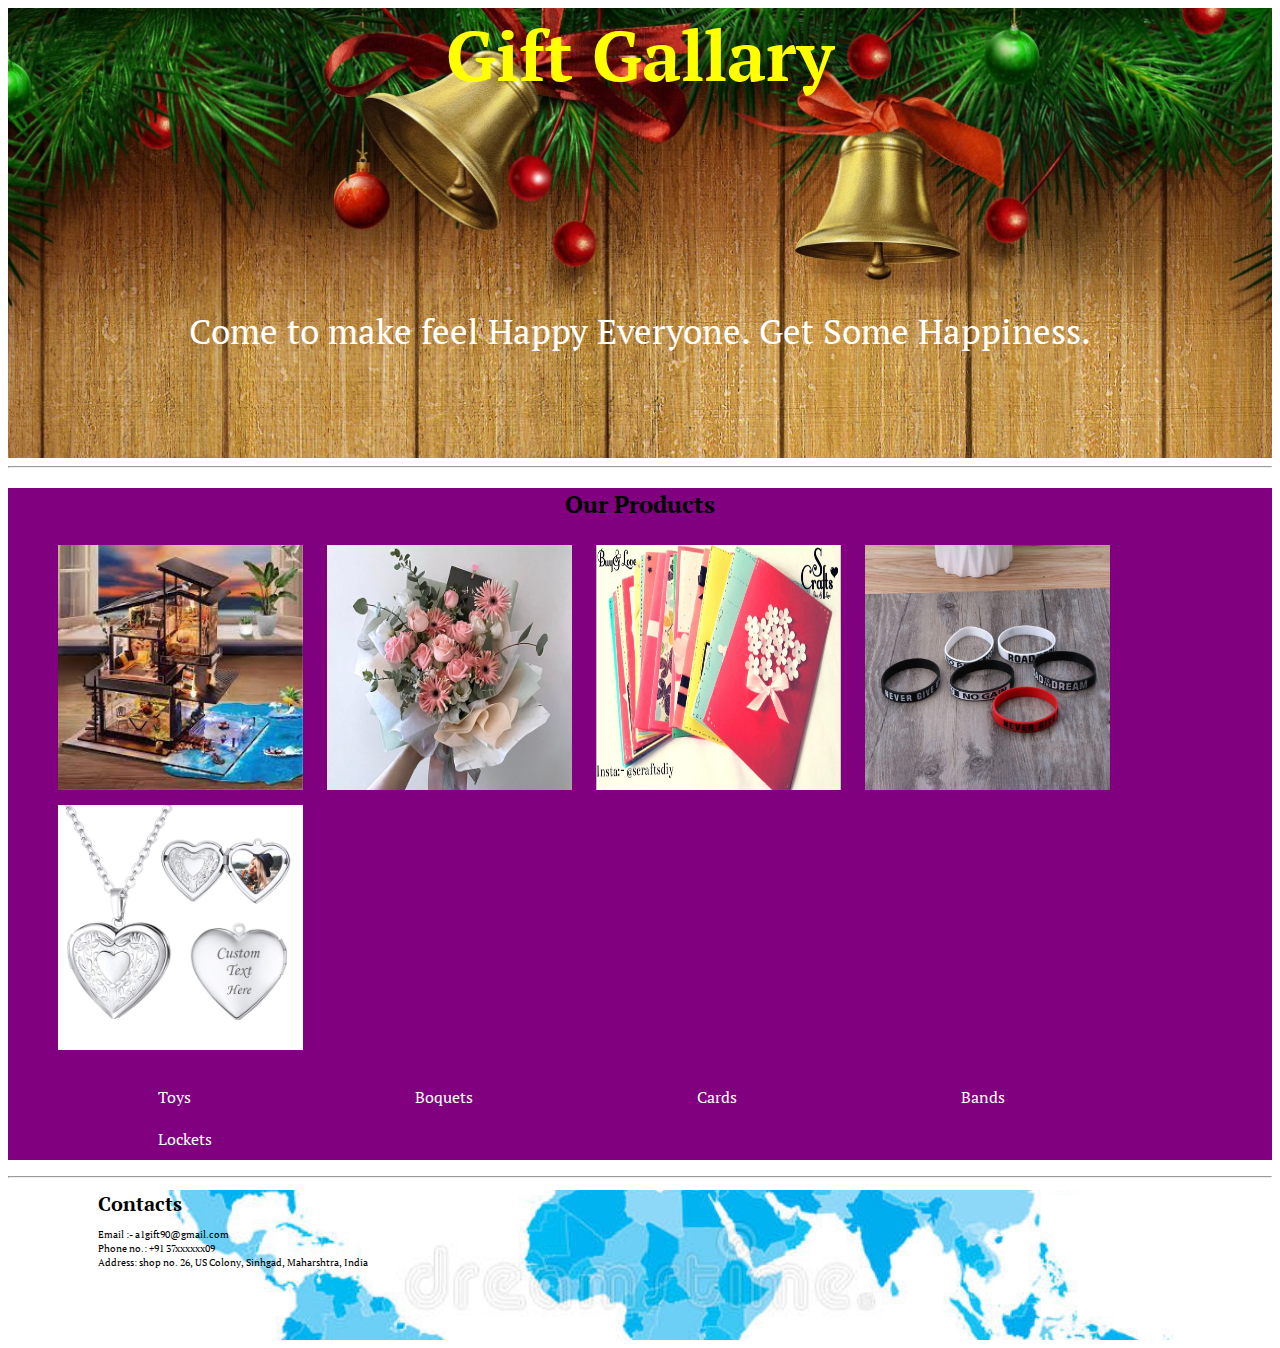
<file: LEVEL 1/Task 1 Landing Page/index.html>
<!DOCTYPE html>
<html lang="en">

<head>
    <meta charset="UTF-8">
    <meta http-equiv="X-UA-Compatible" content="IE=edge">
    <meta name="viewport" content="width=device-width, initial-scale=1.0">
    <title>Landing Page</title>
    <link rel="preconnect" href="https://fonts.googleapis.com">
    <link rel="preconnect" href="https://fonts.gstatic.com" crossorigin>
    <link href="https://fonts.googleapis.com/css2?family=Baloo+Bhai+2&family=PT+Serif:ital@1&display=swap"
        rel="stylesheet">
    <link rel="stylesheet" href="style.css">
</head>

<body>
    <header>
        <h1>Gift Gallary</h1>
        <p>Come to make feel Happy Everyone. Get Some Happiness.</p>
        <!-- <img src="images/giftbox.jfif" alt="giftbox"> -->
    </header>
    <hr>
    <main>
        <div class="content">
            <h2>Our Products</h2>
                <ul>
                    <li><img src="images/toys.jfif" alt="toys"></li>
                    <li><img src="images/boquets.jpg" alt="boquets"></li>
                    <li><img src="images/cards.jpg" alt="cards"> </li>
                    <li><img src="images/bands.jpeg" alt="bands"></li>
                    <li><img src="images/lockets.jpg" alt="lockets"></li>
                </ul>
        </div>
        <div class="name">
            <ul>
                <li><a href="https://www.flipkart.com/toys/~best-toys-for-boys/pr?sid=tng"> Toys</a></li>
                <li><a href="#"> Boquets</a></li>
                <li> <a href="#"> cards</a></li>
                <li><a href="#"> bands</a></li>
                <li><a href="#"> Lockets</a></li>
            </ul>
        </div>
    </main>
    <hr>
    <footer>
        <div class="testimonial">
            <h3>
                <ul>Contacts</ul>
            </h3>
            <ul> Email :- a1gift90@gmail.com</ul>
            <ul> Phone no.: +91 37xxxxxx09</ul>
            <ul> Address: shop no. 26, US Colony, Sinhgad, Maharshtra, India</ul>

            </p>

        </div>
    </footer>
</body>

</html>
</file>
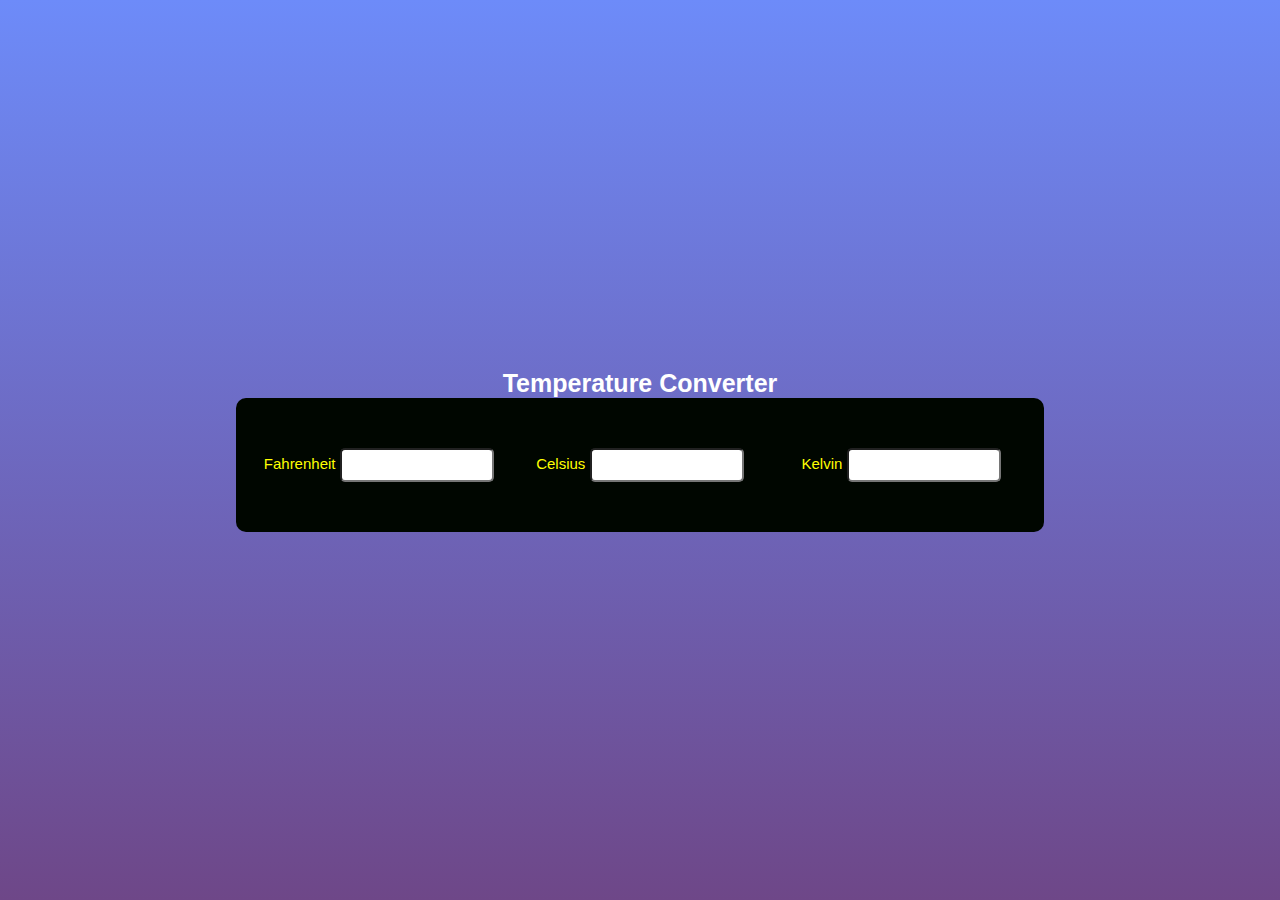
<file: LEVEL 1/Task 3 Temperature Converter/index.html>
<!DOCTYPE html>
<html lang="en">

<head>
    <meta charset="UTF-8">
    <meta http-equiv="X-UA-Compatible" content="IE=edge">
    <meta name="viewport" content="width=device-width, initial-scale=1.0">
    <title>Temperature Converter</title>
    <link rel="stylesheet" href="index.css">
</head>

<body>
    <div class="container">
            <h1>Temperature Converter</h1>
        <div class="converter-row">
            <div class="col">
                <label>Fahrenheit</label>
                <input type="number" id="fahrenheit">
            </div>
  
            <div class="col">
                <label>Celsius</label>
                <input type="number" id="celsius">
            </div>
  
            <div class="col">
                <label>Kelvin</label>
                <input type="number" id="kelvin">
            </div>
        </div>
    </div>
<script src="index.js"></script>
</body>
</html>
</file>
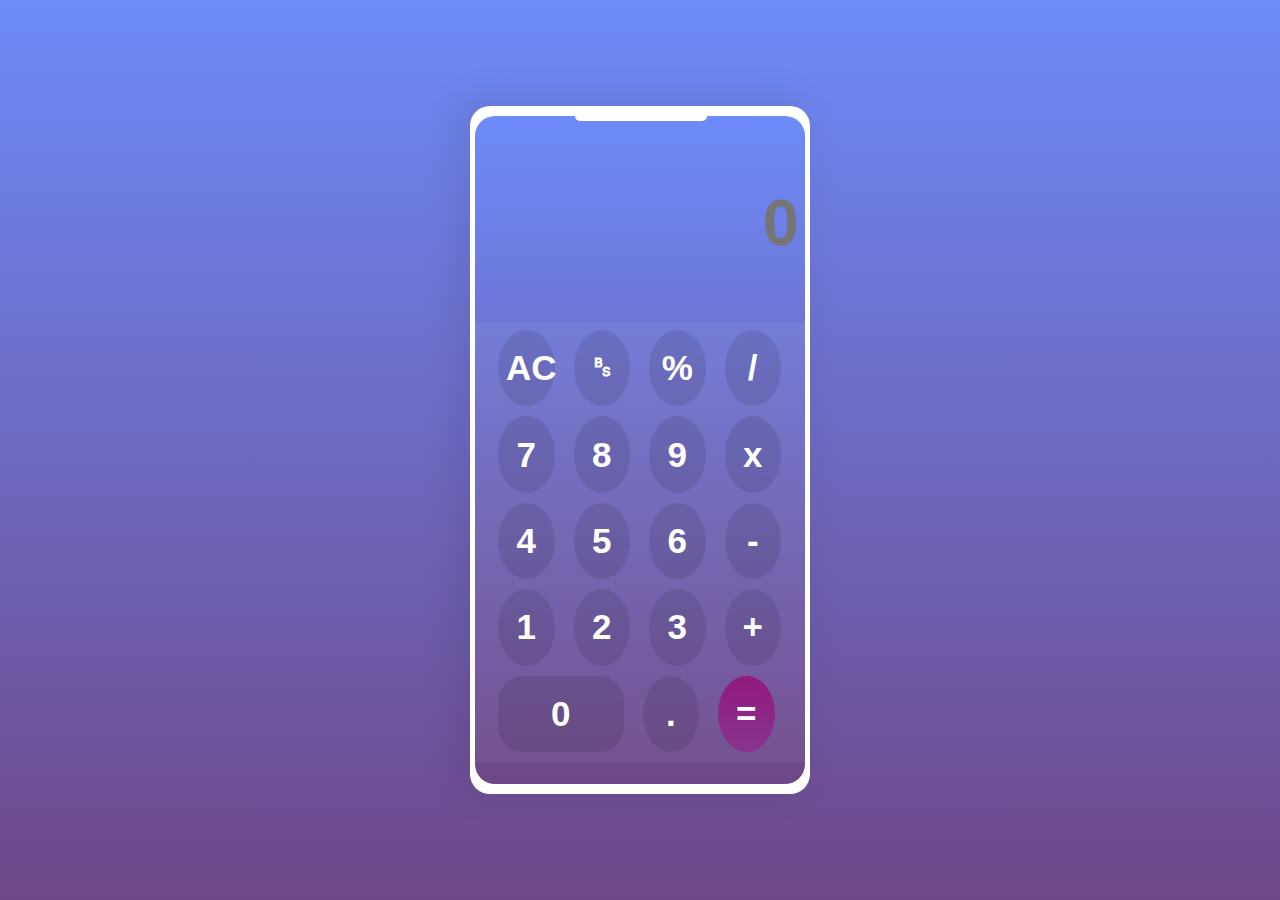
<file: LEVEL 2/Task 1 Calculator/index.html>
<!DOCTYPE html>
<html lang="en">
<head>
    <meta charset="UTF-8">
    <meta http-equiv="X-UA-Compatible" content="IE=edge">
    <meta name="viewport" content="width=device-width, initial-scale=1.0">
    <link rel="stylesheet" href="index.css">
    <title>Calculator</title>
    
</head>
<body>
    <div class="container">
        <div class="calc">
            <div class="calc-body">
                <div class="calc-notch">

                </div>
                <div class="calc-display">
                    <input type="text" id="result" placeholder="0">
                </div>
                <div class="calc-button">
                    <button class="btn" onclick="clearScr()">AC </button>
                    <button class="btn" onclick="backspace('-')">&#9224;</button>
                    <button class="btn" onclick="display('%')">%</button>
                    <button class="btn" onclick="display('/')">/</button>
                    <button class="btn" onclick="display('7')">7</button>
                    <button class="btn" onclick="display('8')">8</button>
                    <button class="btn" onclick="display('9')">9</button>
                    <button class="btn" onclick="display('*')">x</button>
                    <button class="btn" onclick="display('4')">4</button>
                    <button class="btn" onclick="display('5')">5</button>
                    <button class="btn" onclick="display('6')">6</button>
                    <button class="btn" onclick="display('-')">-</button>
                    <button class="btn" onclick="display('1')">1</button>
                    <button class="btn" onclick="display('2')">2</button>
                    <button class="btn" onclick="display('3')">3</button>
                    <button class="btn" onclick="display('+')">+</button>
                    <button class="btn zero-btn" onclick="display('0')">0</button>
                    <button class="btn" onclick="display('.')">.</button>
                    <button class="btn equal-btn" onclick="calculate('result')">=</button>
                    
                </div>

            </div>
        </div>
    </div>
    <script src="index.js"></script>

</body>
</html>
</file>
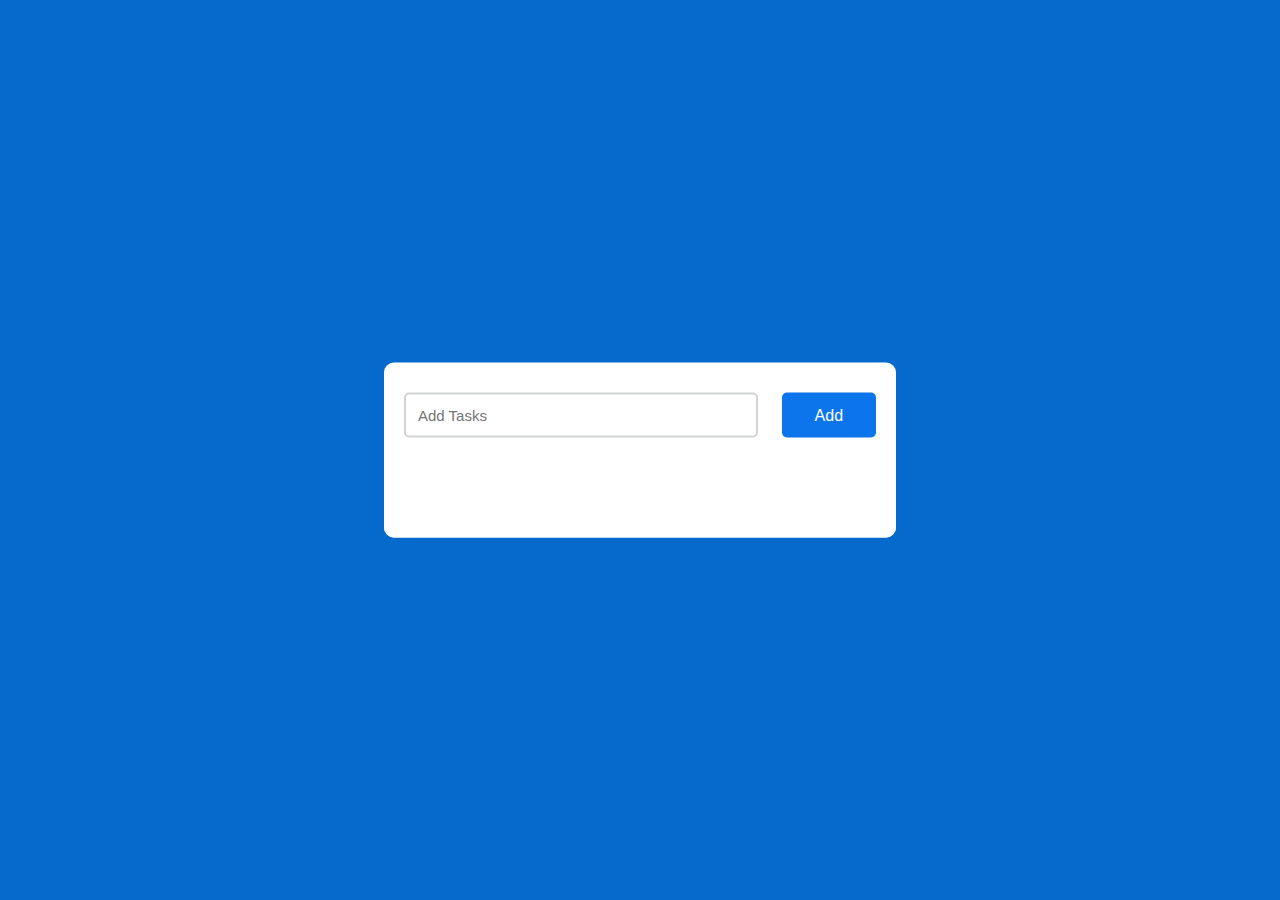
<file: LEVEL 2/Task 3 To Do Web App/index.html>
<!DOCTYPE html>
<html lang="en">
<head>
    <meta charset="UTF-8">
    <meta http-equiv="X-UA-Compatible" content="IE=edge">
    <meta name="viewport" content="width=device-width, initial-scale=1.0">
    <title>TO DO Lists</title>
    <link rel="stylesheet" href="index.css">
</head>
<body>
    <div class="container">
        <div id="newtask">
            <input type="text" placeholder="Add Tasks">
            <button id="push">Add</button>
        </div>
        <div id="tasks"></div>
    </div>
    <script src="index.js"></script>
</body>
</html>
</file>
<file: LEVEL 1/Task 1 Landing Page/style.css>
*{  
    font-family: 'Baloo Bhai 2', cursive;
    font-family: 'PT Serif', serif;
}
header{
    height: 50vh;
    width: auto;
    background: url('images/Bg.jfif') no-repeat;
    background-color: black;
    background-size: cover;
}
#div{
    margin: 0px;
    padding: 0px;
}
header h1{ 
    margin: 0px; 
    height: 100px;
    text-align: center ;
    color: yellow;
    font-size: 70px;
    
}

header p{
    text-align: center;
   margin-top: 200px;
    font-family: 'Baloo Bhai 2', cursive;
    font-family: 'PT Serif', serif;
    color: white;
    font-size: 35px;
    
}

.content ul li{
   margin: 5px 5px;
    display: inline-block;
}
.content ul li img{
   
    margin: 0px 5px;
    display: inline-block;
    height: 245px;
    width: 245px;
    
}
h2{
    text-align: center;
}
.name ul li{
    display: inline-block;
}
.name ul li a{ 
    color: white;
    text-decoration: none;
    /* text-align: start; */
    display: inline-block;
    margin:  10px 110px;
    text-transform: capitalize;
    
}
main{
    background-color: purple;
}
footer{
    margin: 1px 25px;
    font-size: 10px;
    height: 150px;
    width: auto;
    background: url('images/test.jpg') no-repeat scroll center;
    background-size: cover;
   
}
.testimonial h3 ul{
    font-size: 20px;
   
}
.testimonial ul{
    margin: 1px 25px;
    font-size: 10px;
}
</file>
<file: LEVEL 1/Task 3 Temperature Converter/index.css>
* {
    margin: 0;
    padding: 0;
    font-family: Verdana, Geneva, Tahoma, sans-serif;
}

.container {
    width: 100%;
    height: 100vh;
    /* background-image:
        linear-gradient(rgb(140, 219, 140), rgb(20, 141, 20)); */
        background-image: linear-gradient(#6d8bf9,#6e4788); 
    display: flex;
    flex-direction: column;
    justify-content: center;
    align-items: center;
}

.container h1 {
    color: white;
    font-weight: 700;
    font-size: 25px;
    text-align: center;
}

.converter-row {
    display: flex;
    width: 60%;
    justify-content: space-between;
    align-items: center;
    background: rgb(0, 6, 0);
    border-radius: 10px;
    padding: 50px 20px;
}

.col {
    flex-basis: 32%;
    text-align: center;
}

.col label {
    font-size: 15px;
    font-weight: 500;
    margin-bottom: 10px;
    color: yellow;
}

.col input {
    width: 150px;
    height: 30px;
    background: white;
    border-radius: 5px;
    text-align: center;
}
</file>
<file: LEVEL 2/Task 1 Calculator/index.css>
body{
    margin: 0%;
    padding: 0%;
}
.container{
    width: 100vw;
    height: 100vh;
    background-image: linear-gradient(#6d8bf9,#6e4788); 
    display: flex;
    justify-content: center;
    align-items: center; 
}
.calc{
    width: 340px;
    height: 688px;
    background-color: #fff;
    border-radius: 20px;
    display: flex;
    justify-content: center;
    align-items: center; 
    box-shadow: -10px -5px 40px 0px rgb(0 0 0 / 10%);
}
.calc .calc-body{
    width: 97%;
    height: 97%;
    background-color: #6e4788;
    border-radius: 20px;
    background-image: linear-gradient(#6d8bf9,#6e4788);

}
.calc .calc-body .calc-notch{
    width: 40%;
    height: 10px;
    background-color: #fff;
    border-radius: 20px;
    margin-left: 100px ;
    margin-top: -5px;
}
.calc .calc-body .calc-display{
    width: 100%;
    height: 30%;
    /* border: 2px solid #ccc; */
    padding: 8px;
    box-sizing: border-box;
}
.calc .calc-body .calc-display input{
    width: 100%;
    height: 100%;
    font-family: sans-serif;
    border-radius: 20px;
    font-size: 65px;
    font-weight: bold;
    background-color: transparent;
    outline: none;
    border: none;
    text-align: end;
    color: #fff;
}
::placeholder{
    width: 100%;
    height: 100px; 
}
.calc .calc-body .calc-button{
    width: 100%;
    height: 66%;
    /* border: 2px solid #ccc; */
    padding: 8px;
    box-sizing: border-box;
    background-color: rgba(255, 255 , 255, 0.05);
}
.calc .calc-body .calc-button .btn{
    width: 18%;
    height: 18%;
    border-radius: 50%;
    border: none;
    outline: none;
    padding: 8px;
    margin-left: 15px;
    margin-bottom: 10px;
    box-sizing: border-box;
    background-color: rgba(0,0,0, 0.1);
    font-family: sans-serif;
    font-weight: bold;
    font-size: 35px;
    color: #fff;
}
.calc .calc-body .calc-button .zero-btn{
    width: 40%;
    border-radius: 25px;
    color: #fff;
}
.calc .calc-body .calc-button .equal-btn{
    background-image: linear-gradient(#921A7c, #883390);
}
</file>
<file: LEVEL 2/Task 3 To Do Web App/index.css>
*,
*:before,
*:after{
    padding: 0;
    margin: 0;
    box-sizing: border-box;
}
body{
    height: 100vh;
    background: #066acd;
}
.container{
    width: 40%;
    top: 50%;
    left: 50%;
    background: white;
    border-radius: 10px;
    min-width: 450px;
    position: absolute;
    min-height: 100px;
    transform: translate(-50%,-50%);
}
#newtask{
    position: relative;
    padding: 30px 20px;
}
#newtask input{
    width: 75%;
    height: 45px;
    padding: 12px;
    color: #111111;
    font-weight: 500;
    position: relative;
    border-radius: 5px;
    font-family: 'Poppins',sans-serif;
    font-size: 15px;
    border: 2px solid #d1d3d4;
}

#newtask input:focus{
    outline: none;
    border-color: #0d75ec;
}
#newtask button{
    position: relative;
    float: right;
    font-weight: 500;
    font-size: 16px;
    background-color: #0d75ec;
    border: none;
    color: #ffffff;
    cursor: pointer;
    outline: none;
    width: 20%;
    height: 45px;
    border-radius: 5px;
    font-family: 'Poppins',sans-serif;
}
#tasks{
    border-radius: 10px;
    width: 100%;
    position: relative;
    background-color: #ffffff;
    padding: 30px 20px;
    margin-top: 10px;
}

.task{
    border-radius: 5px;
    align-items: center;
    justify-content: space-between;
    border: 1px solid #939697;
    cursor: pointer;
    background-color: #c5e1e6;
    height: 50px;
    margin-bottom: 8px;
    padding: 5px 10px;
    display: flex;
}
.task span{
    font-family: 'Poppins',sans-serif;
    font-size: 15px;
    font-weight: 400;
}
.task button{
    background-color: #6583e5;
    color: #ffffff;
    border: none;
    cursor: pointer;
    outline: none;
    height: 100%;
    width: 40px;
    border-radius: 5px;
}
</file>
